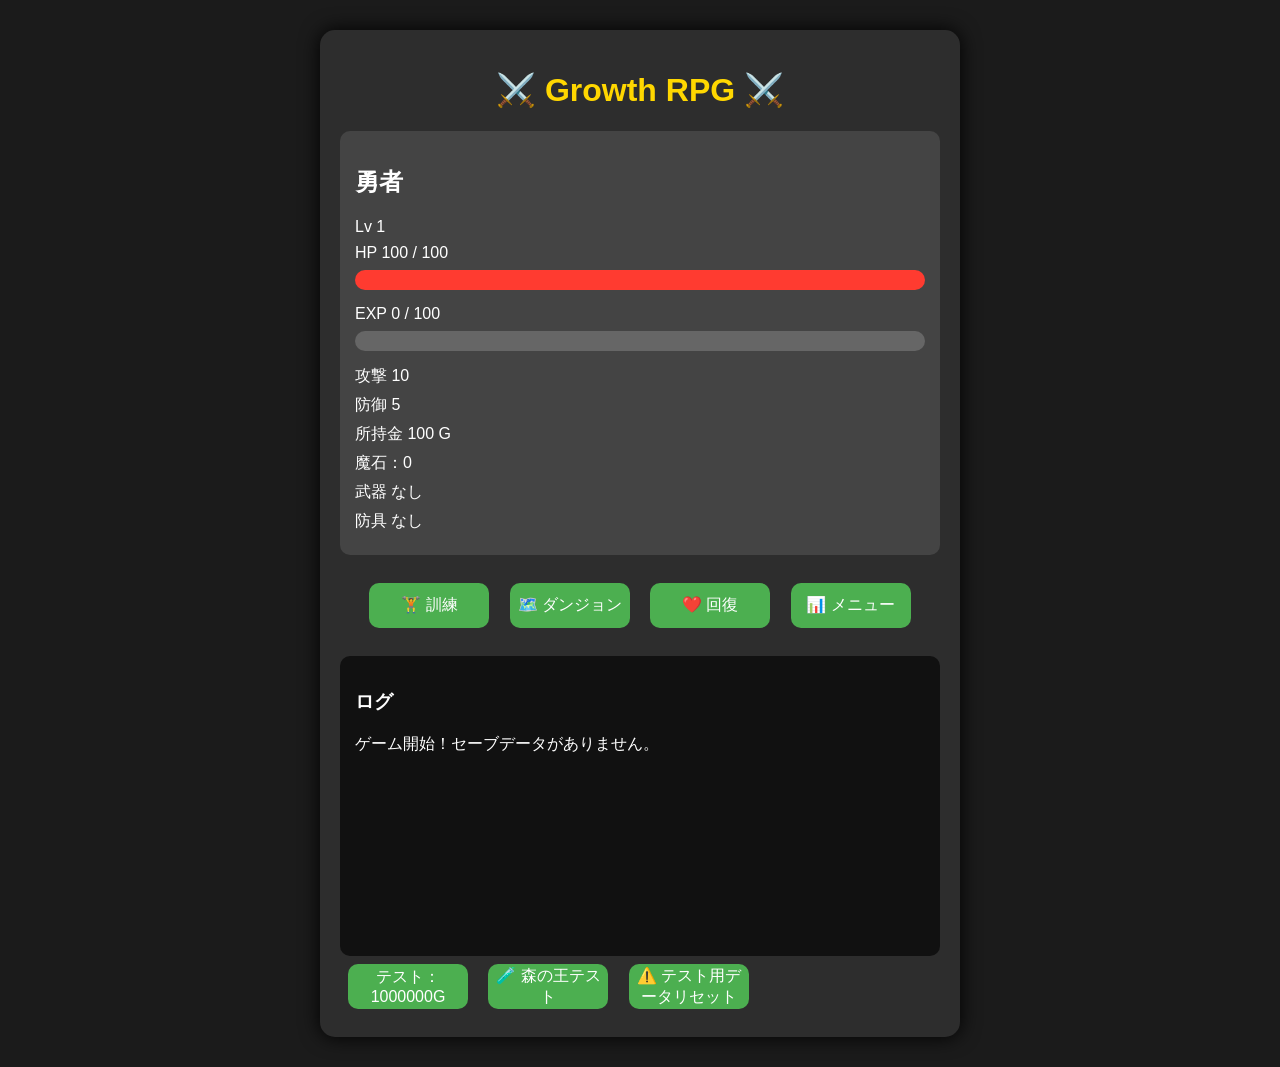
<file: index.html>
<!DOCTYPE html>
<html lang="ja">
<head>
    <meta charset="UTF-8">
    <meta name="viewport" content="width=device-width, initial-scale=1.0">
    <title>Growth RPG</title>
    <link rel="stylesheet" href="style.css">
</head>
<body>

<div class="game">

    <h1>⚔️ Growth RPG ⚔️</h1>

    <div class="status">

        <h2 id="playerName">勇者</h2>

        <p>Lv <span id="level">1</span></p>

        <p>HP <span id="hp">100</span> / <span id="maxHp">100</span></p>

<div class="bar">
    <div id="hpBar" class="hpBar"></div>
</div>

<p>EXP <span id="exp">0</span> / <span id="nextExp">100</span></p>

<div class="bar">
    <div id="expBar" class="expBar"></div>
</div>

        <p>攻撃 <span id="atk">10</span></p>

        <p>防御 <span id="def">5</span></p>

        <p>所持金 <span id="gold">100</span> G</p>

        <p>
         魔石：<span id="magicStone">0</span>
        </p>

        <p>武器 <span id="weapon">なし</span></p>
        
        <p>防具 <span id="armor">なし</span></p>

    </div>

    <div class="buttons">

        <button onclick="openTrainingMenu()">🏋️ 訓練</button>

        <button onclick="location.href='dungeon.html'">
        🗺️ ダンジョン
        </button>

        <button onclick="heal()">❤️ 回復</button>

        <button onclick="openMenu()">📊 メニュー</button>

    
      

    </div>


    <div id="trainingMenu" class="screen" style="display:none;">

    <h2>🏋️ 訓練</h2>

    <button onclick="train('atk')">
        ⚔️ 攻撃訓練
    </button>

    <button onclick="train('def')">
        🛡️ 防御訓練
    </button>

    <button onclick="train('hp')">
        ❤️ 体力訓練
    </button>

    <button onclick="train('mp')">
        ✨ 魔力訓練
    </button>

    <button onclick="closeTrainingMenu()">
        戻る
    </button>

    </div>

    
    <div class="log">

        <h3>ログ</h3>

        <p id="log">ゲーム開始！</p>

    </div>
<div id="battle" class="battle" style="display:none;">
    <h2 id="enemyName">スライム</h2>

    <p>
        HP
        <span id="enemyHp">20</span> /
        <span id="enemyMaxHp">20</span>
    </p>
<p>MP <span id="mp">20</span> / <span id="maxMp">20</span></p>

<div class="bar">
    <div id="mpBar" class="mpBar"></div>
</div>
    <div class="bar">
        <div id="enemyHpBar" class="hpBar"></div>
    </div>

    <button onclick="attack()">⚔️ 攻撃</button>
    <button onclick="defend()">🛡️ 防御</button>
    <button onclick="openSkillMenu()">✨ スキル</button>
<div id="skillMenu" style="display:none;">

    <h3>✨ スキル選択</h3>

    <div id="skillList"></div>

    <button onclick="closeSkillMenu()">
        戻る
    </button>

</div>



    <button onclick="useItem()">🎒 アイテム</button>
    <button onclick="runAway()">🏃 逃げる</button>
</div>


<div id="menuScreen" class="screen" style="display:none;">

    <h2>📊 メニュー</h2>

    <div class="menuButtons">

        <button onclick="location.href='status.html'">📈 ステータス</button>

        <button onclick="location.href='inventory.html'">🎒 インベントリ</button>

        <button onclick="location.href='equipment.html'">⚔️ 装備</button>

        <button onclick="location.href='smithy.html'">🔨 鍛冶屋</button>

        <button onclick="location.href='title.html'">🏆 称号</button>

        <button onclick="location.href='gacha.html'">🎰 ガチャ</button>

        <button onclick="location.href='shop.html'">🏪 ショップ</button>

        <button onclick="saveGame()">💾 セーブ</button>

        <button onclick="loadGame()">📂 ロード</button>

    </div>

    <button onclick="closeMenu()">戻る</button>

</div>

<div id="titleScreen" class="screen" style="display:none;">

    <h2>🏆 称号</h2>

    <p>
        現在の称号：
        <span id="equippedTitle">なし</span>
    </p>

    <div id="titleList"></div>

    <button onclick="closeTitleMenu()">戻る</button>

</div>




<div id="shopScreen" class="screen" style="display:none;">

    <h2>🏪 ショップ</h2>

    <p>💰 所持金：<span id="shopGold">0</span> G</p>

    <div class="shopTabs">

        <button onclick="showShopCategory('item')">
            🧪 アイテム
        </button>

        <button onclick="showShopCategory('weapon')">
            ⚔️ 武器
        </button>

        <button onclick="showShopCategory('armor')">
            🛡️ 防具
        </button>

    </div>

    <div id="shopList"></div>

    <button onclick="closeShop()">戻る</button>

</div>







<script src="script.js"></script>
<script src="skill.js"></script>
<script src="smithy.js"></script>

<script>
loadGame();
playTownBGM();
</script>

<button onclick="testGold()">テスト：1000000G</button>
<button onclick="testForestBoss()">🧪 森の王テスト</button>
<button onclick="resetTestData()">⚠️ テスト用データリセット</button>


</body>

</html>
</file>
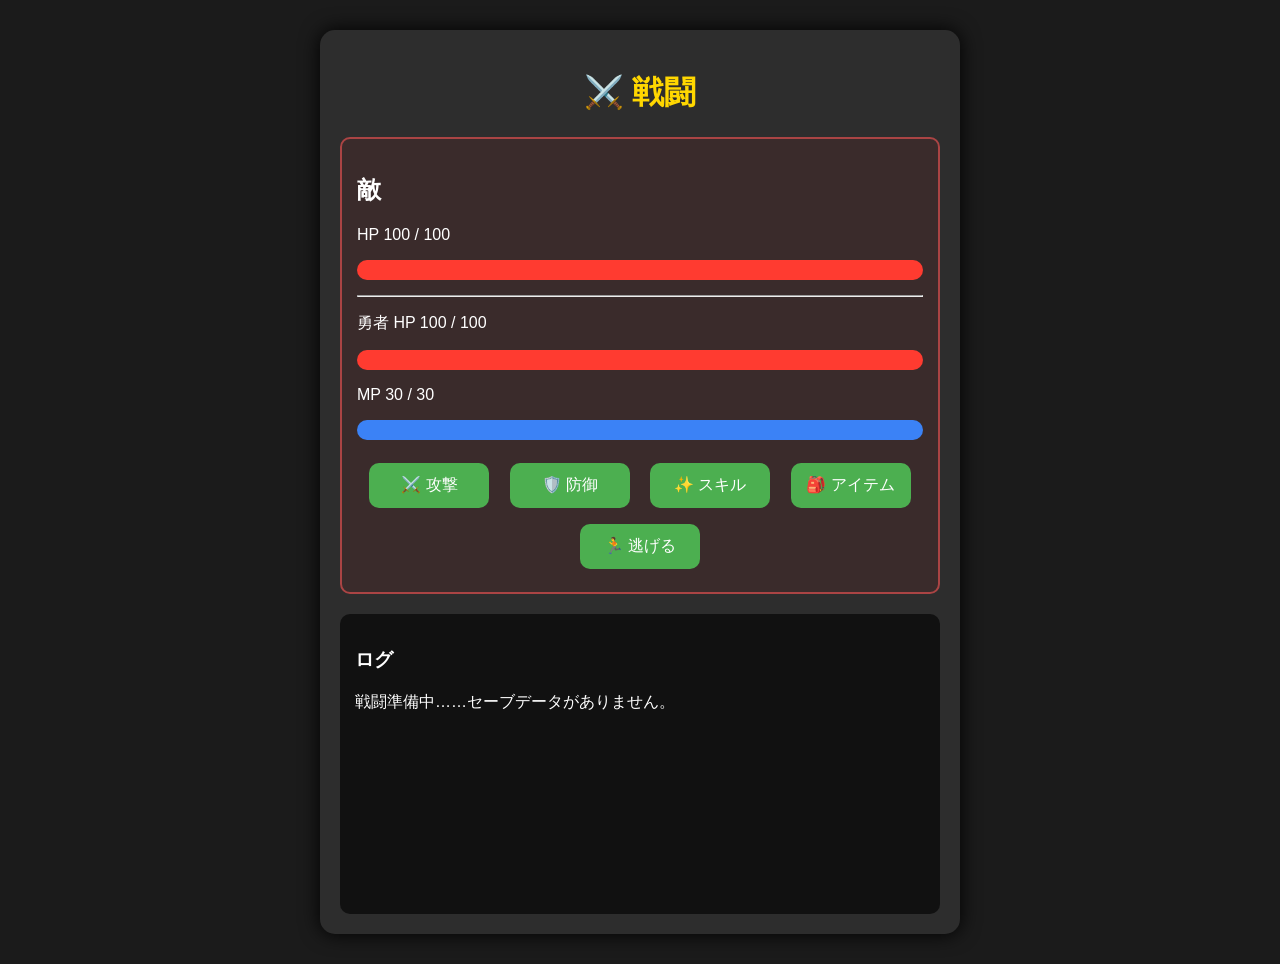
<file: battle.html>
<!DOCTYPE html>
<html lang="ja">

<head>
    <meta charset="UTF-8">
    <meta name="viewport" content="width=device-width, initial-scale=1.0">
    <title>Growth RPG - 戦闘</title>
    <link rel="stylesheet" href="style.css">
</head>

<body>

<div class="game">

    <h1>⚔️ 戦闘</h1>

    <div id="battle" class="battle">

        <h2 id="enemyName">敵</h2>

        <p>
            HP
            <span id="enemyHp">100</span>
            /
            <span id="enemyMaxHp">100</span>
        </p>

        <div class="bar">
            <div id="enemyHpBar" class="hpBar"></div>
        </div>

        <hr>

        <p>
            勇者 HP
            <span id="hp">100</span>
            /
            <span id="maxHp">100</span>
        </p>

        <div class="bar">
            <div id="hpBar" class="hpBar"></div>
        </div>

        <p>
            MP
            <span id="mp">30</span>
            /
            <span id="maxMp">30</span>
        </p>

        <div class="bar">
            <div id="mpBar" class="mpBar"></div>
        </div>

        <div class="buttons">

            <button onclick="attack()">⚔️ 攻撃</button>

            <button onclick="defend()">🛡️ 防御</button>

            <button onclick="openSkillMenu()">✨ スキル</button>

            <button onclick="openItemMenu()">🎒 アイテム</button>

            <button onclick="runAway()">🏃 逃げる</button>

        </div>

        <div id="skillMenu" class="screen" style="display:none;">
        <h3>✨ スキル</h3>

        <div id="skillList"></div>

        <br>

        <button onclick="document.getElementById('skillMenu').style.display='none';">
        戻る
        </button>
        </div>

    </div>

    <div class="log">

        <h3>ログ</h3>

        <p id="log">戦闘準備中……</p>

    </div>

    <div id="battleResult" class="screen" style="display:none;">

    <h2>🎉 戦闘結果</h2>

    <div id="battleResultText"></div>

    <br>

    <button onclick="location.href='index.html'">
        🏠 ホームへ戻る
    </button>

</div>


</div>

<script src="script.js"></script>
<script src="skill.js"></script>
<script src="battle.js"></script>
<script src="smithy.js"></script>

<script>
    loadGame();

    const params = new URLSearchParams(location.search);
    const dungeon = params.get("dungeon");

    if(dungeon && dungeon !== "daily"){
        localStorage.setItem("selectedDungeon", dungeon);
    }

    const selectedDungeon = localStorage.getItem("selectedDungeon");

    if(selectedDungeon){
        adventure(selectedDungeon);
    }
</script>

</body>
</html>
</file>
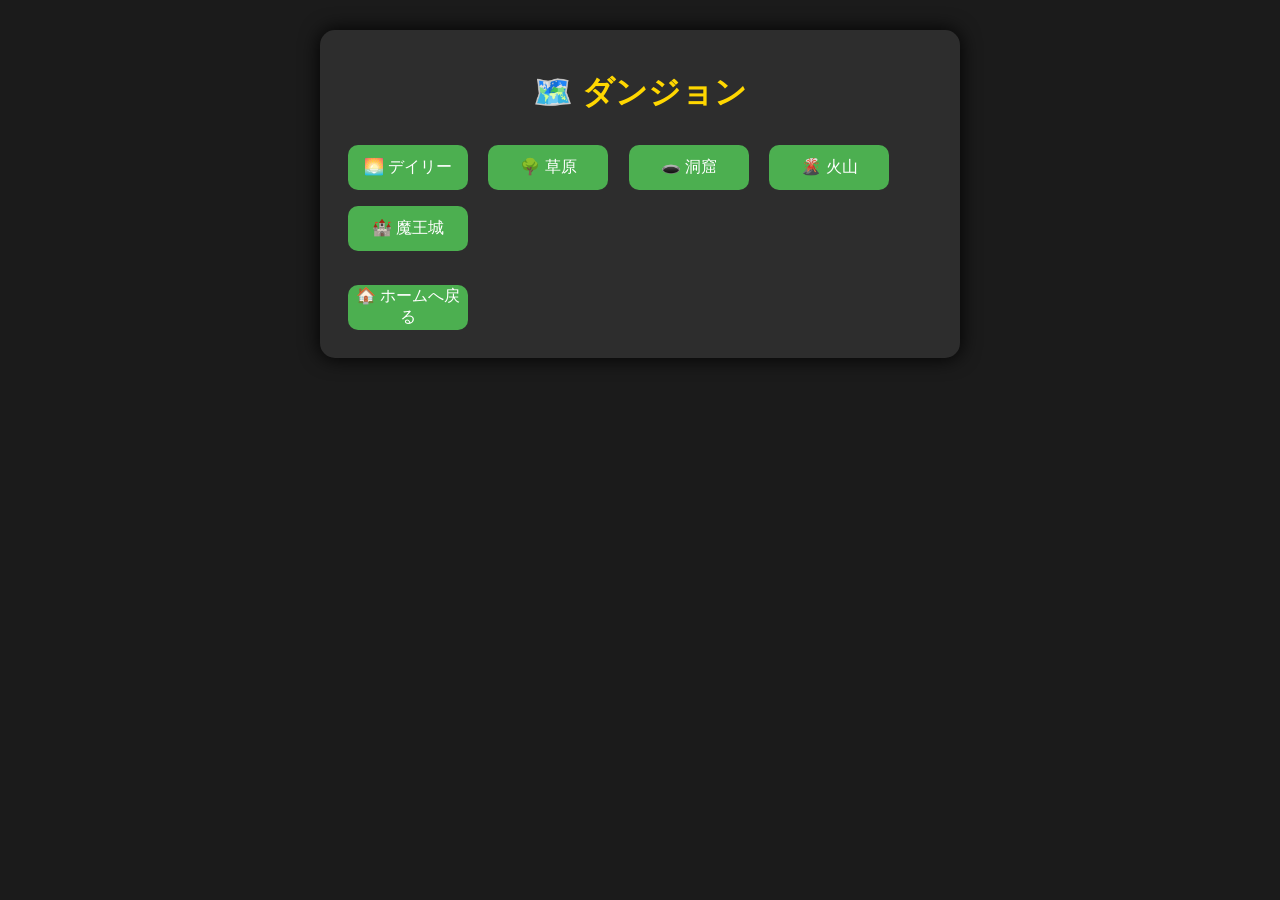
<file: dungeon.html>
<!DOCTYPE html>
<html lang="ja">

<head>
    <meta charset="UTF-8">
    <meta name="viewport" content="width=device-width, initial-scale=1.0">

    <title>Growth RPG - ダンジョン</title>

    <link rel="stylesheet" href="style.css">
</head>

<body>

<div class="game">

    <h1>🗺️ ダンジョン</h1>

    <button onclick="location.href='battle.html?dungeon=daily'">
    🌅 デイリー
    </button>

    <button onclick="location.href='battle.html?dungeon=grassland'">
    🌳 草原
    </button>

    <button onclick="location.href='battle.html?dungeon=cave'">
    🕳️ 洞窟
    </button>

    <button onclick="location.href='battle.html?dungeon=volcano'">
    🌋 火山
    </button>

    <button onclick="location.href='battle.html?dungeon=castle'">
    🏰 魔王城
    </button>

    <br><br>

    <button onclick="location.href='index.html'">
        🏠 ホームへ戻る
    </button>

</div>

<script src="script.js"></script>
<script src="skill.js"></script>
<script src="battle.js"></script>
<script src="smithy.js"></script>

</body>

</html>
</file>
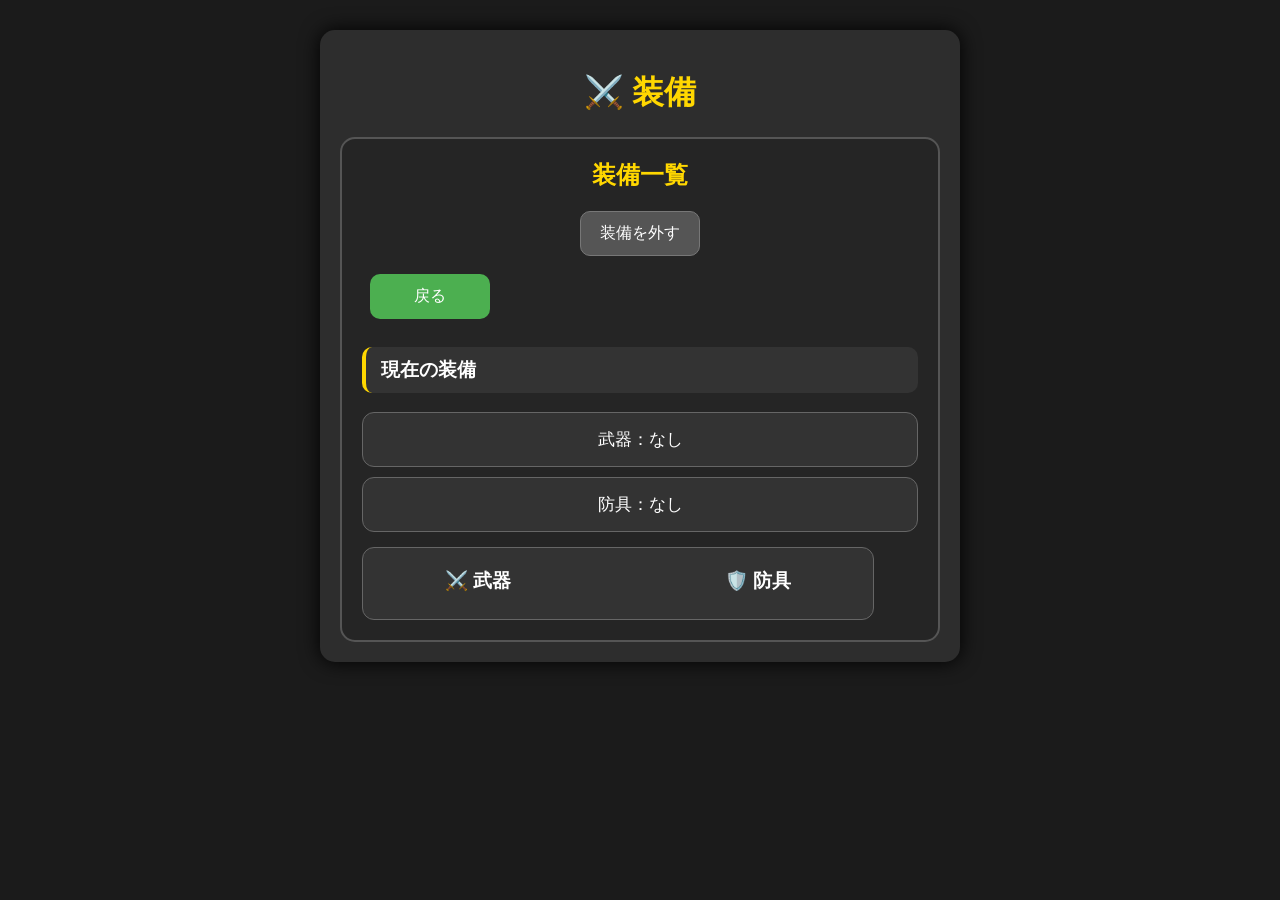
<file: equipment.html>
<!DOCTYPE html>
<html lang="ja">

<head>
<meta charset="UTF-8">
<meta name="viewport" content="width=device-width, initial-scale=1.0">

<title>Growth RPG - 装備</title>

<link rel="stylesheet" href="style.css">
</head>

<body>

<div class="game">

    <h1>⚔️ 装備</h1>

    <!-- loadGame()のlog対策 -->
    <div id="log" style="display:none;"></div>

    <div id="equipmentScreen">

        <h2>装備一覧</h2>

        <button onclick="removeEquipment()">装備を外す</button>

        <button onclick="location.href='index.html'">戻る</button>

        <h3>現在の装備</h3>

        <p id="weaponText">武器：なし</p>
        <p id="armorText">防具：なし</p>

        <div id="equipmentList"></div>

    </div>

</div>

<script src="script.js"></script>
<script src="smithy.js"></script>

<script>
loadGame();
playTownBGM();
updateEquipmentStatus();
openEquipment();
</script>

</body>
</html>
</file>
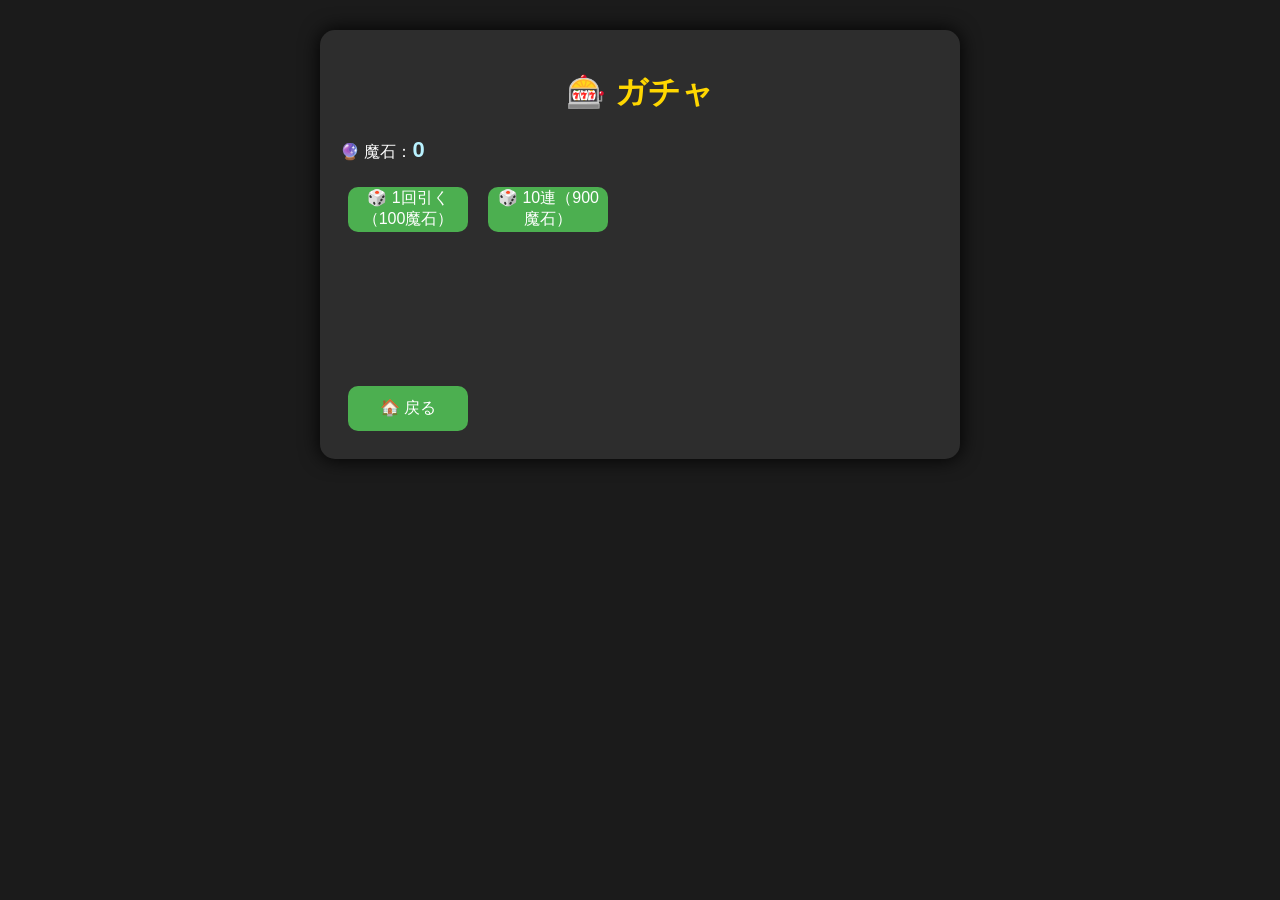
<file: gacha.html>
<!DOCTYPE html>
<html lang="ja">

<head>
<meta charset="UTF-8">
<meta name="viewport" content="width=device-width, initial-scale=1.0">
<title>Growth RPG - ガチャ</title>
<link rel="stylesheet" href="style.css">
</head>

<body>

<div class="game">

    <h1>🎰 ガチャ</h1>

    <div id="log" style="display:none;"></div>

    <p>🔮 魔石：<span id="gachaMagicStone">0</span></p>

   <button onclick="drawGacha()">
    🎲 1回引く（100魔石）
    </button>

    <button onclick="drawGacha10()">
    🎲 10連（900魔石）
    </button>

    <div id="gachaResult"></div>

    <br>

    <button onclick="location.href='index.html'">
        🏠 戻る
    </button>

</div>
<script src="script.js"></script>

<script>
loadGame();
playTownBGM();
document.getElementById("gachaMagicStone").textContent = player.magicStone;
</script>
</body>
</html>
</file>
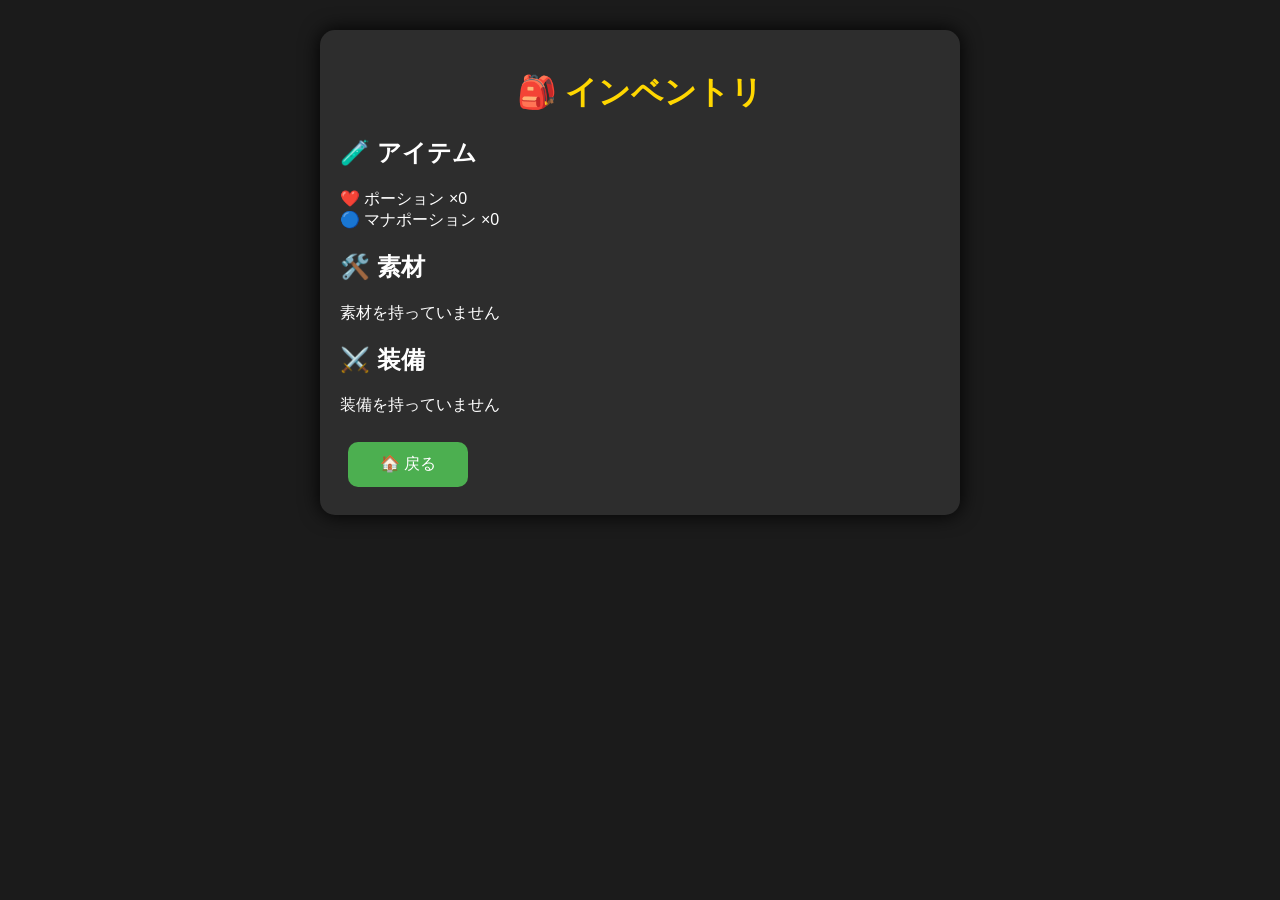
<file: inventory.html>
<!DOCTYPE html>
<html lang="ja">

<head>

<meta charset="UTF-8">

<meta name="viewport"
      content="width=device-width, initial-scale=1.0">

<title>Growth RPG - インベントリ</title>

<link rel="stylesheet" href="style.css">

</head>

<body>

<div class="game">

    <h1>🎒 インベントリ</h1>

    <div id="log" style="display:none;"></div>


    <!-- ==================== -->
    <!-- 🧪 消費アイテム -->
    <!-- ==================== -->

    <h2>🧪 アイテム</h2>

    <div id="itemList"></div>


    <!-- ==================== -->
    <!-- 🛠️ 素材 -->
    <!-- ==================== -->

    <h2>🛠️ 素材</h2>

    <div id="materialList"></div>


    <!-- ==================== -->
    <!-- ⚔️ 装備 -->
    <!-- ==================== -->

    <h2>⚔️ 装備</h2>

    <div id="inventoryEquipmentList"></div>


    <br>

    <button onclick="location.href='index.html'">
        🏠 戻る
    </button>

</div>


<script src="script.js"></script>


<script>

loadGame();


function updateInventoryPage(){

    // ====================
    // 🧪 消費アイテム
    // ====================

    const itemList =
        document.getElementById("itemList");

    itemList.innerHTML = `
        ❤️ ポーション ×${player.items.potion}
        <br>
        🔵 マナポーション ×${player.items.manaPotion}
    `;


    // ====================
    // 🛠️ 素材
    // ====================

    const materialList =
        document.getElementById("materialList");

    materialList.innerHTML = "";


    if(!player.materials){

    player.materials = {};

}

let hasMaterial = false;

for(const material in player.materials){

    const count = player.materials[material];

    if(count > 0){

        const materialName =
            materialData[material] || material;

        materialList.innerHTML += `
            <div>
                ${materialName} ×${count}
            </div>
        `;

        hasMaterial = true;

    }

}

if(!hasMaterial){

    materialList.textContent =
        "素材を持っていません";

}


    // ====================
    // ⚔️ 装備
    // ====================

    const equipmentList =
        document.getElementById(
            "inventoryEquipmentList"
        );

    equipmentList.innerHTML = "";


    if(!player.inventory ||
       player.inventory.length === 0){

        equipmentList.textContent =
            "装備を持っていません";

        return;
    }


    // 同じ装備をまとめる

    const equipmentCounts = {};


    player.inventory.forEach(item => {

        if(!equipmentCounts[item]){

            equipmentCounts[item] = 0;

        }

        equipmentCounts[item]++;

    });


    // ====================
    // ⭐ レア度
    // ====================

    const rarityOrder = {

        UR: 5,
        SSR: 4,
        SR: 3,
        R: 2,
        N: 1

    };


    function getItemRarity(item){

        for(const rarity in gachaData){

            if(gachaData[rarity].includes(item)){

                return rarity;

            }

        }

        return "N";

    }


    // レア度順

    const sortedItems =
        Object.keys(equipmentCounts)
        .sort((a, b) => {

            const rarityA =
                getItemRarity(a);

            const rarityB =
                getItemRarity(b);

            return rarityOrder[rarityB]
                 - rarityOrder[rarityA];

        });


    // ====================
    // 表示
    // ====================

    sortedItems.forEach(item => {

        const rarity =
            getItemRarity(item);

        const count =
            equipmentCounts[item];


        equipmentList.innerHTML += `

            <div>

                ${rarity}
                「${item}」
                ×${count}

            </div>

        `;

    });

}


updateInventoryPage();

</script>

<script>
loadGame();
playTownBGM();
</script>

</body>

</html>
</file>
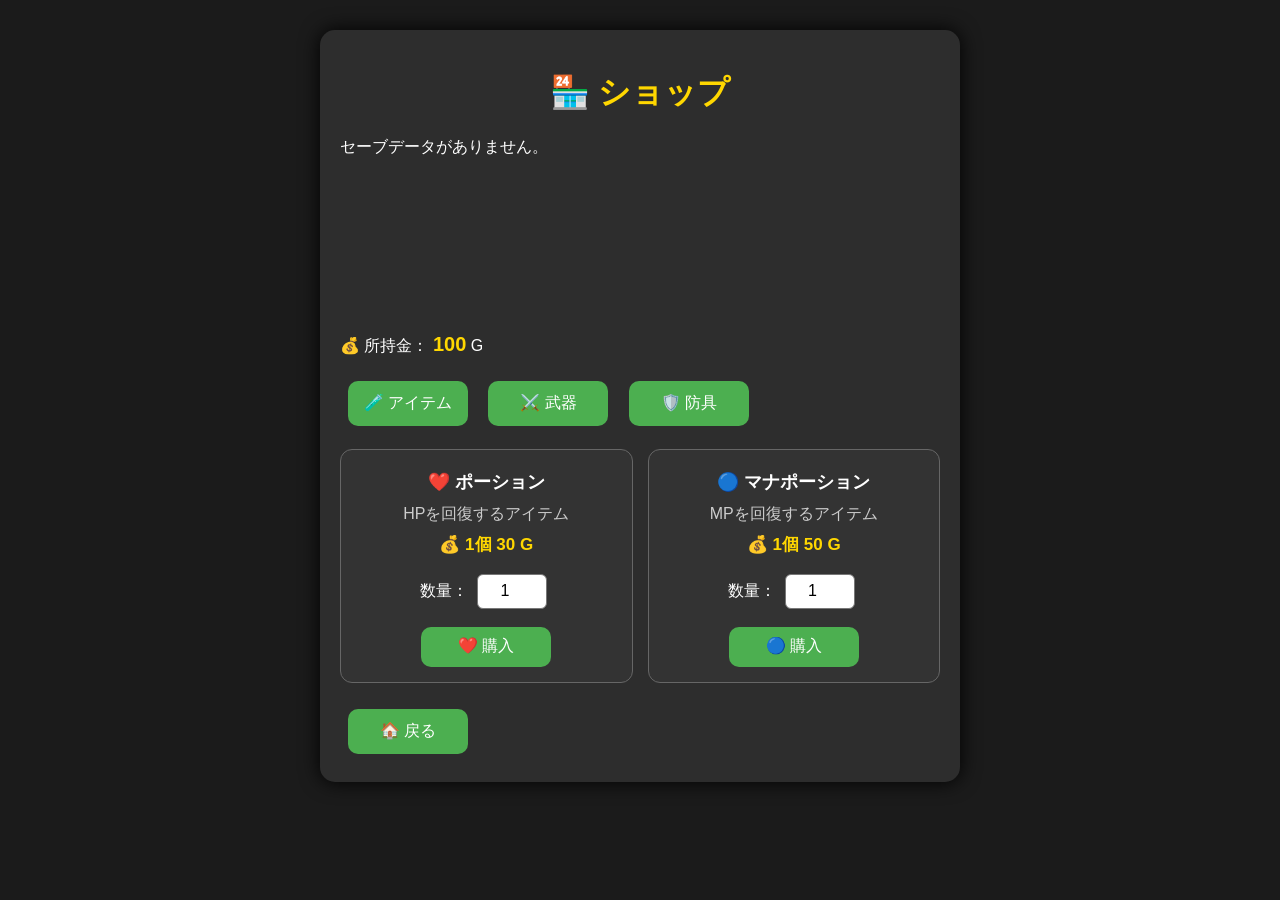
<file: shop.html>
<!DOCTYPE html>
<html lang="ja">

<head>

<meta charset="UTF-8">

<meta name="viewport"
      content="width=device-width, initial-scale=1.0">

<title>Growth RPG - ショップ</title>

<link rel="stylesheet" href="style.css">

</head>

<body>

<div class="game">

    <h1>🏪 ショップ</h1>

    <div id="log"></div>

    <p>
        💰 所持金：
        <span id="shopGold">0</span> G
    </p>


    <!-- カテゴリー -->

    <div class="shopCategories">

        <button onclick="showShopCategory('item')">
            🧪 アイテム
        </button>

        <button onclick="showShopCategory('weapon')">
            ⚔️ 武器
        </button>

        <button onclick="showShopCategory('armor')">
            🛡️ 防具
        </button>

    </div>


    <!-- 商品一覧 -->

    <div id="shopList"></div>


    <br>

    <button onclick="location.href='index.html'">
        🏠 戻る
    </button>

</div>


<script src="script.js"></script>
<script src="skill.js"></script>
<script src="smithy.js"></script>

<script>

loadGame();

playTownBGM();

showShopCategory("item");

</script>

</body>

</html>
</file>
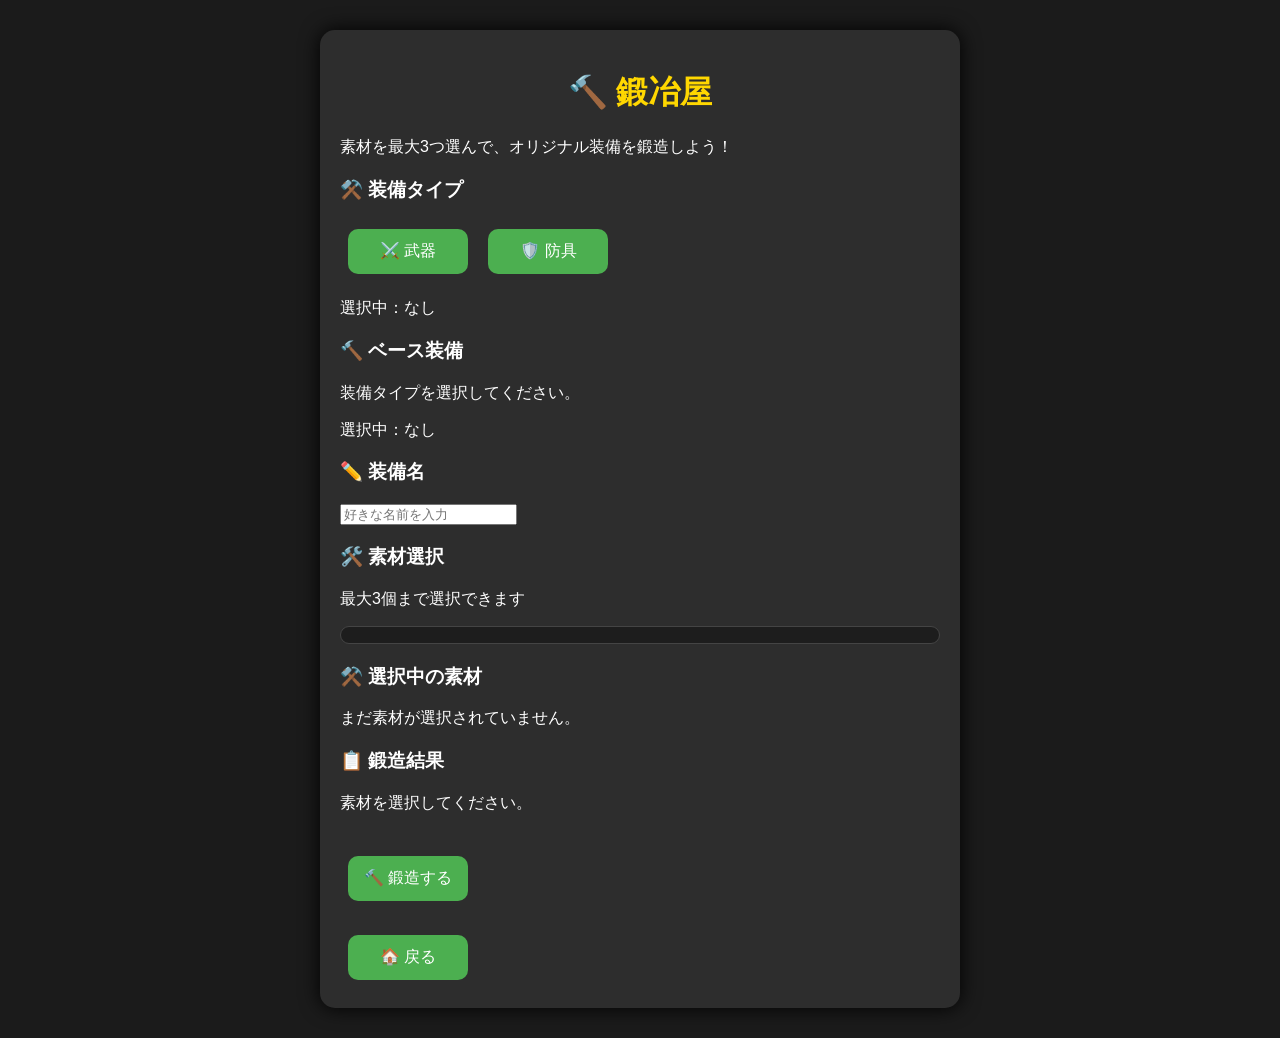
<file: smithy.html>
<!DOCTYPE html>
<html lang="ja">

<head>
<meta charset="UTF-8">
<meta name="viewport" content="width=device-width, initial-scale=1.0">

<title>Growth RPG - 鍛冶屋</title>

<link rel="stylesheet" href="style.css">
</head>

<body>

<div class="game">

    <h1>🔨 鍛冶屋</h1>

    <div id="log" style="display:none;"></div>

    <div id="smithyScreen">

        <p>素材を最大3つ選んで、オリジナル装備を鍛造しよう！</p>

        <h3>⚒️ 装備タイプ</h3>

        <button onclick="selectCraftType('weapon')">
            ⚔️ 武器
        </button>

        <button onclick="selectCraftType('armor')">
            🛡️ 防具
        </button>

        <p id="craftTypeText">選択中：なし</p>

        <h3>🔨 ベース装備</h3>

        <div id="craftBaseList">
            装備タイプを選択してください。
        </div>

        <p id="craftBaseText">選択中：なし</p>

        <h3>✏️ 装備名</h3>

        <input
            type="text"
            id="craftName"
            placeholder="好きな名前を入力"
            maxlength="30"
        >

        <h3>🛠️ 素材選択</h3>

        <p>最大3個まで選択できます</p>

        <div id="craftMaterialList"></div>

        <h3>⚒️ 選択中の素材</h3>

        <div id="selectedCraftMaterials">
            まだ素材が選択されていません。
        </div>

        <h3>📋 鍛造結果</h3>

        <div id="craftPreview">
            素材を3つ選択してください。
        </div>

        <br>

        <button onclick="craftEquipment()">
            🔨 鍛造する
        </button>

    </div>

    <br>

    <button onclick="location.href='index.html'">
        🏠 戻る
    </button>

</div>

<script src="script.js"></script>
<script src="smithy.js"></script>

<script>
loadGame();
playTownBGM();
updateCraftMaterials();
updateCraftBaseList();
updateCraftPreview();
</script>
</body>
</html>
</file>
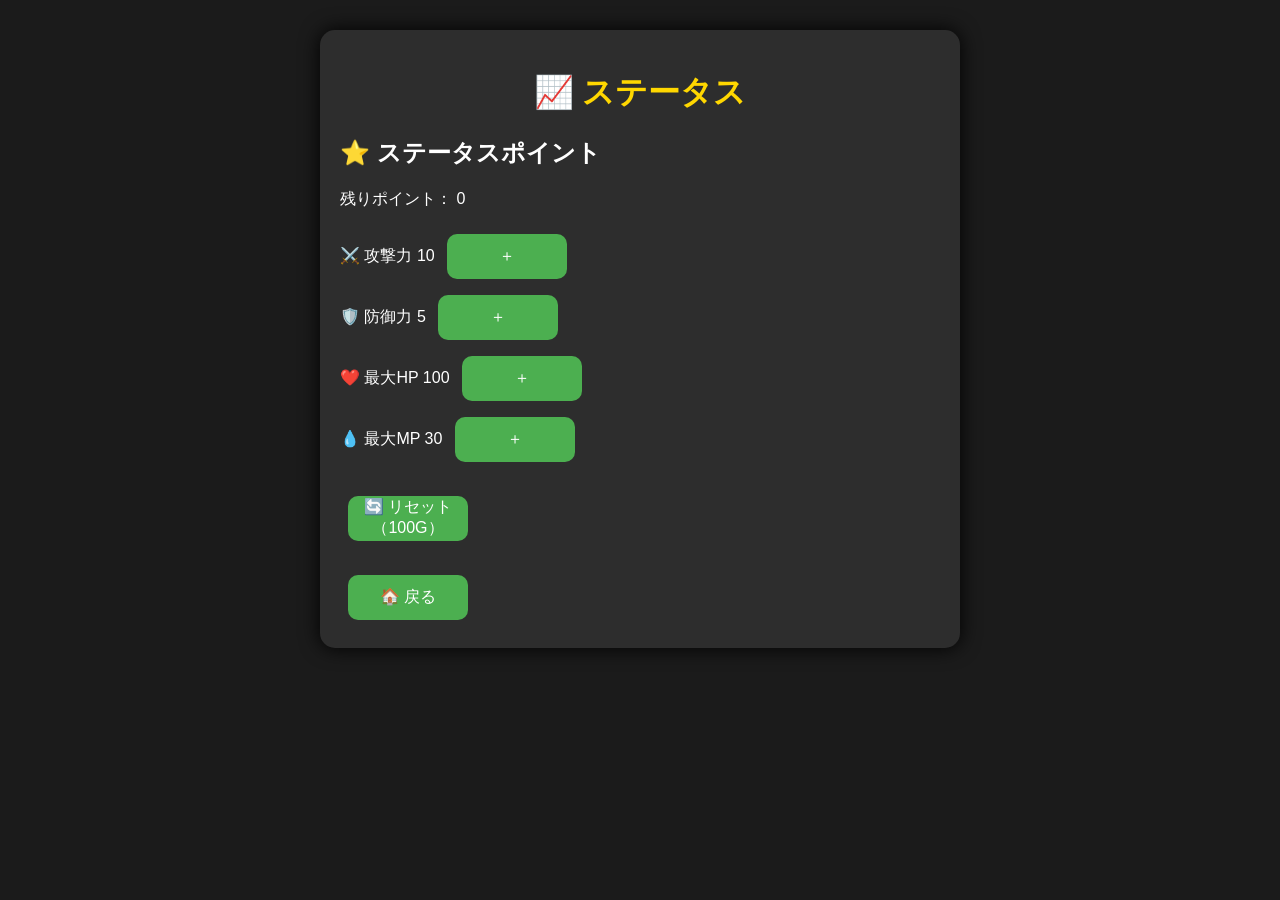
<file: status.html>
<!DOCTYPE html>
<html lang="ja">

<head>
    <meta charset="UTF-8">
    <meta name="viewport" content="width=device-width, initial-scale=1.0">

    <title>Growth RPG - ステータス</title>

    <link rel="stylesheet" href="style.css">
</head>

<body>

<div class="game">

    <h1>📈 ステータス</h1>

    <!-- ログ用 -->
    <div id="log" style="display:none;"></div>


    <!-- ステータス振り分け -->
    <div id="statusMenu">

        <h2>⭐ ステータスポイント</h2>

        <p>
            残りポイント：
            <span id="statusPoints">0</span>
        </p>


        <div class="statusPointRow">
            <span>⚔️ 攻撃力</span>
            <span id="statusAtk">0</span>

            <button onclick="addStatusPoint('atk')">
                ＋
            </button>
        </div>


        <div class="statusPointRow">
            <span>🛡️ 防御力</span>
            <span id="statusDef">0</span>

            <button onclick="addStatusPoint('def')">
                ＋
            </button>
        </div>


        <div class="statusPointRow">
            <span>❤️ 最大HP</span>
            <span id="statusMaxHp">0</span>

            <button onclick="addStatusPoint('hp')">
                ＋
            </button>
        </div>


        <div class="statusPointRow">
            <span>💧 最大MP</span>
            <span id="statusMaxMp">0</span>

            <button onclick="addStatusPoint('mp')">
                ＋
            </button>
        </div>


        <br>

        <button onclick="resetStatusPoints()">
            🔄 リセット（100G）
        </button>

    </div>


    <br>

    <button onclick="location.href='index.html'">
        🏠 戻る
    </button>

</div>


<script src="script.js"></script>

<script>
loadGame();
updateStatusMenu();
playTownBGM();
</script>

</body>

</html>
</file>
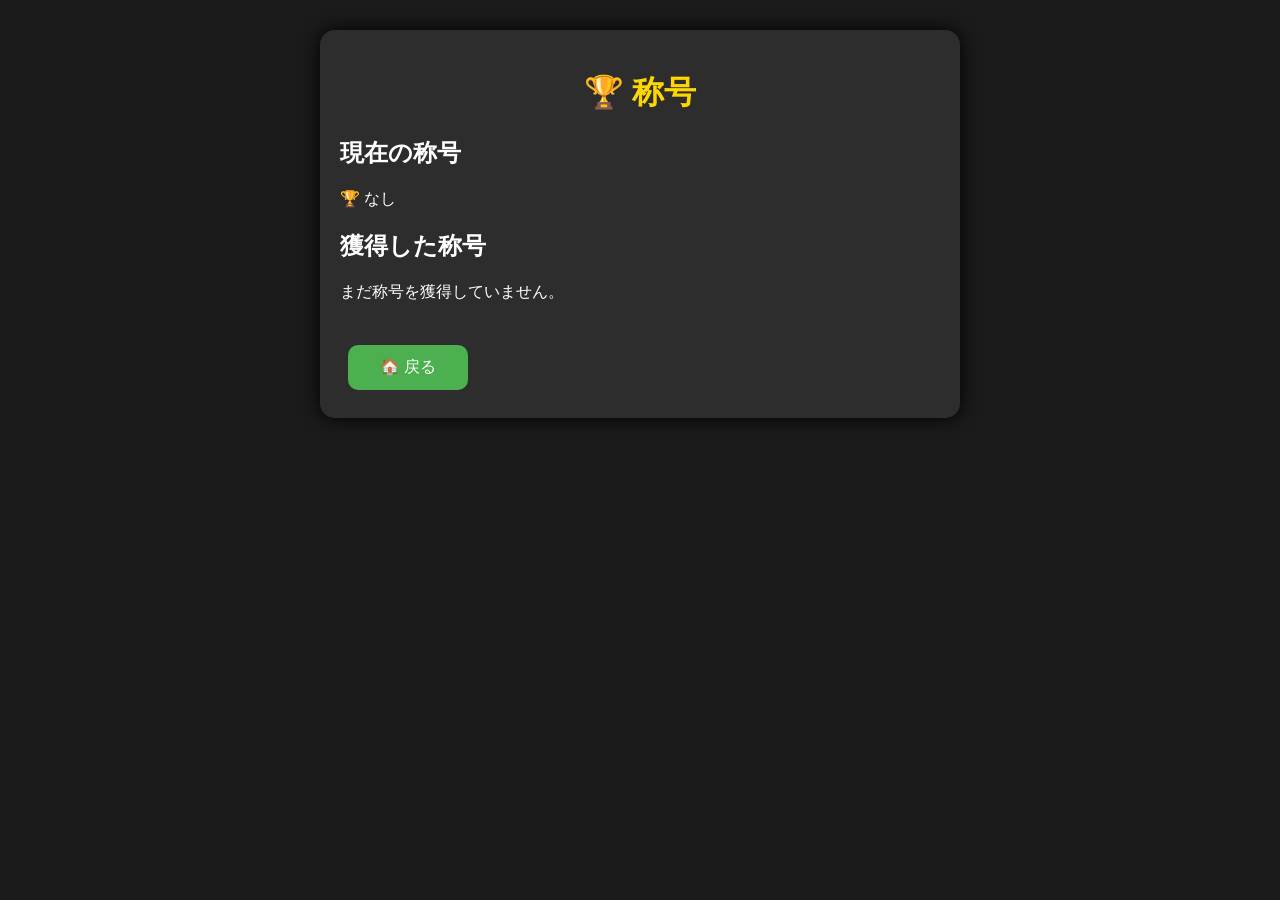
<file: title.html>
<!DOCTYPE html>
<html lang="ja">

<head>
    <meta charset="UTF-8">
    <meta name="viewport" content="width=device-width, initial-scale=1.0">

    <title>Growth RPG - 称号</title>

    <link rel="stylesheet" href="style.css">
</head>

<body>

<div class="game">

    <h1>🏆 称号</h1>

    <!-- ログ用 -->
    <div id="log" style="display:none;"></div>


    <div id="titleScreen">

        <h2>現在の称号</h2>

        <p>
            🏆
            <span id="equippedTitle">なし</span>
        </p>


        <h2>獲得した称号</h2>

        <div id="titleList"></div>

    </div>


    <br>

    <button onclick="location.href='index.html'">
        🏠 戻る
    </button>

</div>


<script src="script.js"></script>

<script>
loadGame();
playTownBGM();
updateTitleMenu();
</script>

</body>

</html>
</file>
<file: style.css>
body{
    margin:0;
    background:#1b1b1b;
    color:white;
    font-family:Arial, sans-serif;
}

.game{
    width:600px;
    margin:30px auto;
    background:#2d2d2d;
    padding:20px;
    border-radius:15px;
    box-shadow:0 0 20px black;
}

h1{
    text-align:center;
    color:gold;
}

.status{
    background:#444;
    padding:15px;
    border-radius:10px;
    margin-bottom:20px;
}

.buttons{
    text-align:center;
}

button{
    width:120px;
    height:45px;
    margin:8px;
    border:none;
    border-radius:10px;
    font-size:16px;
    cursor:pointer;
    background:#4CAF50;
    color:white;
    transition:.2s;
}

button:hover{
    background:#45a049;
    transform:scale(1.05);
}


.bar{
    width:100%;
    height:20px;
    background:#666;
    border-radius:10px;
    overflow:hidden;
    margin-bottom:15px;
}

.hpBar{
    width:100%;
    height:100%;
    background:#ff3b30;
    transition:.3s;
}

.expBar{
    width:0%;
    height:100%;
    background:#00bfff;
    transition:.3s;
}
.battle{
    margin-top:20px;
    background:#3a2b2b;
    padding:15px;
    border-radius:10px;
    border:2px solid #aa4444;
}
.mpBar{
    width:100%;
    height:100%;
    background:#3b82f6;
    transition:.3s;
}


/* =====================
   ⚔️ 装備1個ずつのカード
===================== */

.equipmentItem{
    background:#333;
    border:1px solid #666;
    border-radius:12px;
    padding:15px;
    margin:8px 0;
    cursor:pointer;
    box-sizing:border-box;

    transition:
        transform .2s,
        border-color .2s,
        box-shadow .2s;
}


/* カーソルを合わせた装備だけ光る */

.equipmentItem:hover{
    transform:translateY(-3px);
    border-color:gold;
    box-shadow:
        0 0 8px gold,
        0 0 18px rgba(255,215,0,.6);
}

.equipmentColumns {
    display: flex;
    gap: 80px;
}

.equipmentColumns > div {
    width: 200px;
}
.log{
    margin-top:20px;
    background:#111;
    padding:15px;
    border-radius:10px;
    height:300px;
    box-sizing:border-box;
}

#log{
    height:180px;
    overflow-y:auto;
    margin:0;
}
.status p {
    display: block;
    margin: 8px 0;
}
.statusRow{
    display: grid;
    grid-template-columns: 120px 70px 40px;
    align-items: center;
    margin: 10px 0;
}

.statusRow button{
    width: 35px;
    height: 30px;
    padding: 0;
}
.menuButtons{
    display: flex;
    flex-wrap: wrap;
    justify-content: center;
    align-items: center;
}

.menuButtons button{
    box-sizing: border-box;
}


/* =====================
   🏪 ショップ
===================== */

#shopScreen{
    margin-top:20px;
    background:#252525;
    padding:20px;
    border-radius:15px;
    border:2px solid #555;
}

#shopScreen h2{
    text-align:center;
    color:gold;
    margin-top:0;
}


/* 所持金 */

#shopGold{
    color:#ffd700;
    font-weight:bold;
    font-size:20px;
}


/* カテゴリーボタン */

.shopTabs{
    display:flex;
    justify-content:center;
    gap:10px;
    margin:20px 0;
    flex-wrap:wrap;
}

.shopTabs button{
    width:140px;
    height:42px;
    margin:0;
    background:#3d3d3d;
    border:1px solid #777;
}

.shopTabs button:hover{
    background:#555;
}


/* 商品一覧 */

#shopList{
    display:grid;
    grid-template-columns:repeat(2, 1fr);
    gap:15px;
    margin-top:15px;
}


/* 商品カード */

.shopItem{
    background:#333;
    border:1px solid #666;
    border-radius:12px;
    padding:15px;
    box-sizing:border-box;
    text-align:center;
    transition:.2s;
}

.shopItem:hover{
    transform:translateY(-3px);
    border-color:gold;
    box-shadow:0 4px 12px rgba(0,0,0,.4);
}


/* 商品名 */

.shopItem h3{
    margin:5px 0 10px;
    color:#fff;
    font-size:18px;
}


/* 商品説明 */

.shopItem p{
    margin:8px 0;
    color:#ccc;
}


/* 値段 */

.shopItem p:last-of-type{
    color:#ffd700;
    font-weight:bold;
    font-size:17px;
}


/* 数量 */

.shopQuantity{
    width:70px;
    height:35px;
    margin:10px 5px;
    padding:5px;
    box-sizing:border-box;
    text-align:center;
    font-size:16px;
    border-radius:6px;
    border:1px solid #777;
}


/* 購入ボタン */

.shopItem button{
    width:130px;
    height:40px;
    margin:8px auto 0;
    background:#4CAF50;
}

.shopItem button:hover{
    background:#45a049;
}


/* 戻るボタン */

#shopScreen > button:last-child{
    display:block;
    margin:20px auto 0;
}


/* スマホ対応 */

@media (max-width:650px){

    #shopList{
        grid-template-columns:1fr;
    }

    .shopTabs button{
        width:120px;
    }

}

/* =====================
   🎰 ガチャ
===================== */

#gachaScreen{
    margin-top:20px;
    background:#252525;
    padding:20px;
    border-radius:15px;
    border:2px solid #555;
    text-align:center;
}

#gachaScreen h2{
    color:gold;
    margin-top:0;
}


/* 魔石表示 */

#gachaScreen > p{
    background:#333;
    padding:12px;
    border-radius:10px;
    margin:15px auto;
    max-width:300px;
    font-size:18px;
}

#gachaMagicStone{
    color:#b9f2ff;
    font-size:22px;
    font-weight:bold;
}


/* ガチャボタン */

#gachaScreen > button{
    width:220px;
    height:50px;
    margin:8px;
    background:#4b3f72;
    border:1px solid #8d7cc7;
    font-weight:bold;
}

#gachaScreen > button:hover{
    background:#62528f;
    transform:scale(1.05);
}


/* ガチャ結果 */

#gachaResult{
    margin:20px 0;
    min-height:80px;
}


/* 結果カード */

.gachaResultItem{
    background:#333;
    border:1px solid #666;
    border-radius:12px;
    padding:15px;
    margin:10px auto;
    max-width:400px;
    box-sizing:border-box;
}

.gachaResultItem h3{
    margin:5px 0 10px;
}

.gachaResultItem p{
    margin:6px 0;
}


/* 戻るボタン */

#gachaScreen > button:last-child{
    background:#444;
    border:1px solid #777;
}

#gachaScreen > button:last-child:hover{
    background:#555;
}

/* =====================
   🎒 インベントリ
===================== */

#inventoryScreen{
    margin-top:20px;
    background:#252525;
    padding:20px;
    border-radius:15px;
    border:2px solid #555;
}

#inventoryScreen h2{
    text-align:center;
    color:gold;
    margin-top:0;
}

#inventoryScreen h3{
    background:#333;
    padding:10px 15px;
    border-radius:10px;
    border-left:4px solid gold;
    margin-top:20px;
}


/* アイテム一覧 */

#itemList,
#materialList,
#inventoryEquipmentList{
    display:grid;
    grid-template-columns:repeat(2, 1fr);
    gap:12px;
}


/* インベントリ内の商品・アイテム */

#itemList > div,
#materialList > div,
#inventoryEquipmentList > div{
    background:#333;
    border:1px solid #666;
    border-radius:12px;
    padding:14px;
    box-sizing:border-box;
    transition:.2s;
}

#itemList > div:hover,
#materialList > div:hover,
#inventoryEquipmentList > div:hover{
    transform:translateY(-3px);
    border-color:gold;
    box-shadow:0 4px 12px rgba(0,0,0,.4);
}


/* テキスト */

#itemList p,
#materialList p,
#inventoryEquipmentList p{
    margin:6px 0;
}


/* 装備 */

#inventoryEquipmentList > div{
    text-align:center;
}

#inventoryEquipmentList button{
    width:110px;
    height:38px;
    margin:6px;
}


/* 戻るボタン */

#inventoryScreen > button{
    display:block;
    margin:20px auto 0;
}


/* スマホ対応 */

@media (max-width:650px){

    #itemList,
    #materialList,
    #inventoryEquipmentList{
        grid-template-columns:1fr;
    }

}

/* =====================
   ⚔️ 装備画面
===================== */

#equipmentScreen{
    margin-top:20px;
    background:#252525;
    padding:20px;
    border-radius:15px;
    border:2px solid #555;
}

#equipmentScreen h2{
    text-align:center;
    color:gold;
    margin-top:0;
}


/* =====================
   現在の装備
===================== */

#equipmentScreen h3{
    background:#333;
    padding:10px 15px;
    border-radius:10px;
    border-left:4px solid gold;
    margin-top:20px;
}

#weaponText,
#armorText{
    background:#333;
    border:1px solid #666;
    border-radius:12px;
    padding:15px;
    margin:10px 0;
    text-align:center;
    font-size:17px;
}


/* =====================
   装備一覧
===================== */

#equipmentList{
    display:grid;
    grid-template-columns:repeat(2, 1fr);
    gap:12px;
    margin-top:15px;
}


/* 装備カード */

#equipmentList > div{
    background:#333;
    border:1px solid #666;
    border-radius:12px;
    padding:15px;
    box-sizing:border-box;
    text-align:center;
    transition:.2s;
}



/* 装備名 */

#equipmentList h3{
    background:none;
    border:none;
    padding:0;
    margin:5px 0 10px;
}


/* 装備カード内ボタン */

#equipmentList button{
    width:110px;
    height:38px;
    margin:8px 4px 0;
}


/* =====================
   装備を外すボタン
===================== */

#equipmentScreen > button:first-of-type{
    display:block;
    margin:10px auto;
    background:#555;
    border:1px solid #777;
}

#equipmentScreen > button:first-of-type:hover{
    background:#666;
}


/* =====================
   戻るボタン
===================== */

#equipmentScreen > button:last-child{
    display:block;
    margin:20px auto 0;
}


/* =====================
   スマホ対応
===================== */

@media (max-width:650px){

    #equipmentList{
        grid-template-columns:1fr;
    }

}
/* ==============================
   🔨 鍛冶屋：素材一覧
============================== */

#craftMaterialList{

    display:grid;

    grid-template-columns:repeat(2, 1fr);

    gap:10px;

    max-height:420px;

    overflow-y:auto;

    padding:8px;

    margin:10px 0 20px;

    background:#1d1d1d;

    border:1px solid #444;

    border-radius:14px;

    box-sizing:border-box;

}


/* 素材カード */

.craftMaterialCard{

    background:#292929;

    border:2px solid #555;

    border-radius:12px;

    padding:14px 10px;

    min-height:85px;

    cursor:pointer;

    transition:.2s;

    box-sizing:border-box;

}


.craftMaterialCard:hover{

    transform:translateY(-2px);

    border-color:gold;

    box-shadow:
        0 0 8px gold,
        0 0 14px rgba(255,215,0,.4);

}


.craftMaterialName{

    font-size:17px;

    font-weight:bold;

    line-height:1.4;

}


.craftMaterialAmount{

    margin-top:5px;

    font-size:14px;

    color:#ccc;

}


/* ==============================
   🔨 選択中の素材
============================== */

.selectedCraftMaterial{

    background:#333;

    border:2px solid gold;

    border-radius:12px;

    padding:12px 15px;

    margin:8px 0;

    font-size:18px;

    cursor:pointer;

}


.selectedCraftMaterial span{

    float:right;

    color:#ff7777;

}


/* スクロールバー */

#craftMaterialList::-webkit-scrollbar{

    width:8px;

}


#craftMaterialList::-webkit-scrollbar-thumb{

    background:#666;

    border-radius:10px;

}


#craftMaterialList::-webkit-scrollbar-track{

    background:#222;

}
/* ==============================
   🔨 鍛冶屋：ベース装備一覧
============================== */

#craftBaseList{

    display:grid;

    grid-template-columns:repeat(2, 1fr);

    gap:10px;

}


/* ベース装備カード */

.craftBaseCard{

    background:#3a3a3a;

    border:2px solid #555;

    border-radius:12px;

    padding:15px;

    cursor:pointer;

    transition:0.2s;

}


.craftBaseCard:hover{

    transform:translateY(-2px);

    border-color:#888;

}


.craftBaseCard.selected{

    border-color:gold;

    box-shadow:0 0 10px rgba(255,215,0,0.4);

}


.craftBaseCardName{

    font-size:18px;

    font-weight:bold;

    margin-bottom:8px;

}


.craftBaseCardStatus{

    font-size:15px;

    margin-bottom:12px;

}


.craftBaseCard button{

    width:100%;

    padding:8px;

    border:none;

    border-radius:8px;

    cursor:pointer;

    font-weight:bold;

}
</file>
